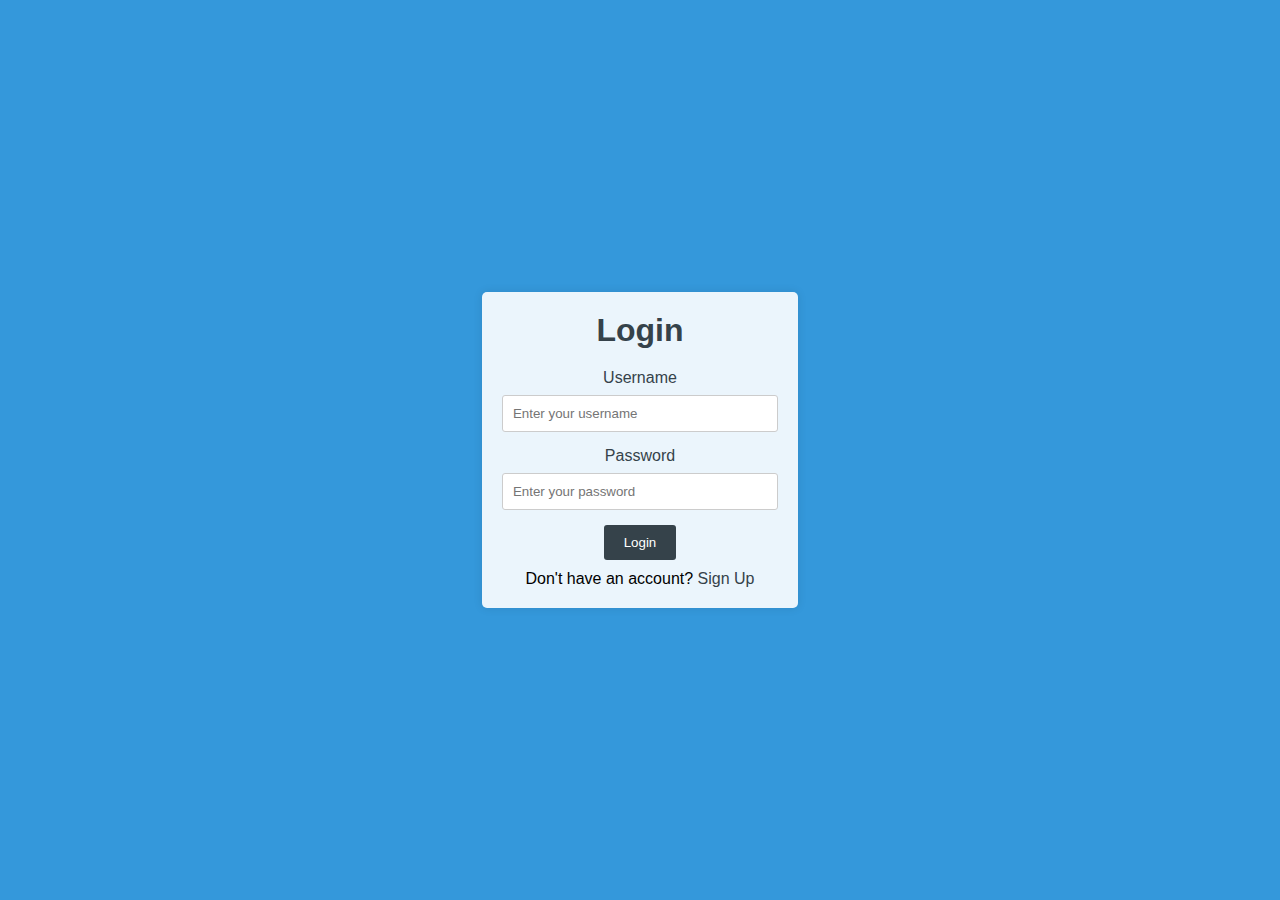
<file: index.html>
<!DOCTYPE html>
<html lang="en">
<head>
<meta charset="UTF-8">
<meta name="viewport" content="width=device-width, initial-scale=1.0">
<title>Login Page</title>
<link rel="stylesheet" href="styles.css">
</head>
<body>
  <div class="background">
    <div class="container">
      <h1>Login</h1>
      <form id="login-form">
        <label for="username">Username</label>
        <input type="text" id="username" placeholder="Enter your username" required>
        <label for="password">Password</label>
        <input type="password" id="password" placeholder="Enter your password" required>
        <button type="submit">Login</button>
      </form>
      <p id="loginMessage" class="message"></p>
      <p>Don't have an account? <a href="signup.html">Sign Up</a></p>
    </div>
  </div>
  <script src="script.js"></script>
</body>
</html>
</file>
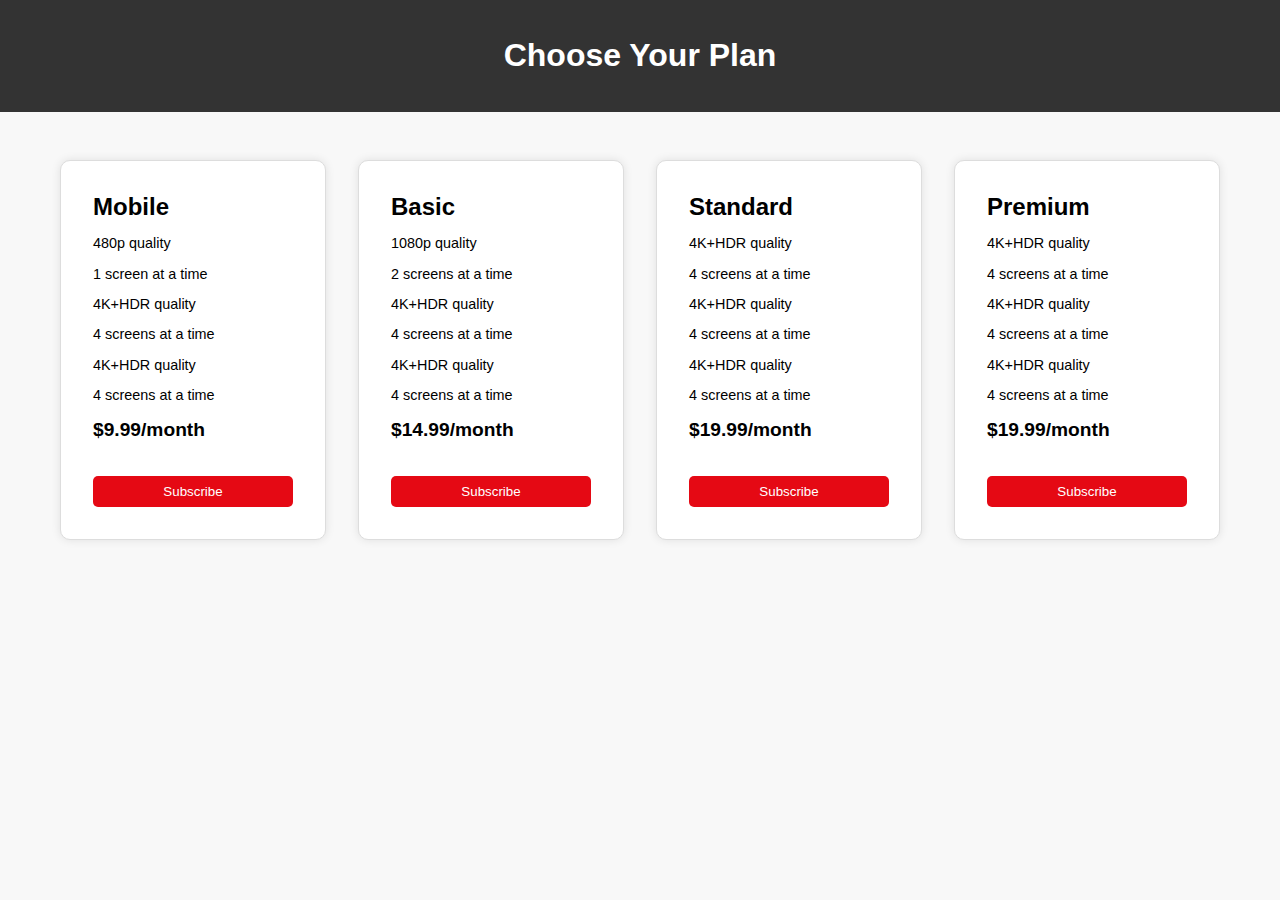
<file: dashboard.html>
<!DOCTYPE html>
<html lang="en">
<head>
  <meta charset="UTF-8">
  <meta name="viewport" content="width=device-width, initial-scale=1.0">
  <title>SUBSCRIPTION PLANS</title>
  <link rel="stylesheet" href="styles2.css">
</head>
<body>
  <header>
    <h1>Choose Your Plan</h1>
  </header>
  <main>
    <div class="plan">
      <h2>Mobile</h2>
      <p>480p quality</p>
      <p>1 screen at a time</p>
      <p>4K+HDR quality</p>
      <p>4 screens at a time</p>
      <p>4K+HDR quality</p>
      <p>4 screens at a time</p>
      <p class="price">$9.99/month</p>
      <button class="subscribe-button" data-href="index3.html" data-plan="Mobile">Subscribe</button>
    </div>
    <div class="plan">
      <h2>Basic</h2>
      <p>1080p quality</p>
      <p>2 screens at a time</p>
      <p>4K+HDR quality</p>
      <p>4 screens at a time</p>
      <p>4K+HDR quality</p>
      <p>4 screens at a time</p>
      <p class="price">$14.99/month</p>
      <button class="subscribe-button" data-href="index3.html" data-plan="Basic">Subscribe</button>
    </div>
    <div class="plan">
      <h2>Standard</h2>
      <p>4K+HDR quality</p>
      <p>4 screens at a time</p>
      <p>4K+HDR quality</p>
      <p>4 screens at a time</p>
      <p>4K+HDR quality</p>
      <p>4 screens at a time</p>
      <p class="price">$19.99/month</p>
      <button class="subscribe-button" data-href="index3.html" data-plan="Standard">Subscribe</button>
    </div>
    <div class="plan">
        <h2>Premium</h2>
        <p>4K+HDR quality</p>
        <p>4 screens at a time</p>
        <p>4K+HDR quality</p>
      <p>4 screens at a time</p>
      <p>4K+HDR quality</p>
      <p>4 screens at a time</p>
        <p class="price">$19.99/month</p>
        <button class="subscribe-button" data-href="index3.html" data-plan="Premium">Subscribe</button>
      </div>
  </main>
  <script src="script2.js"></script>
</body>
</html>
</file>
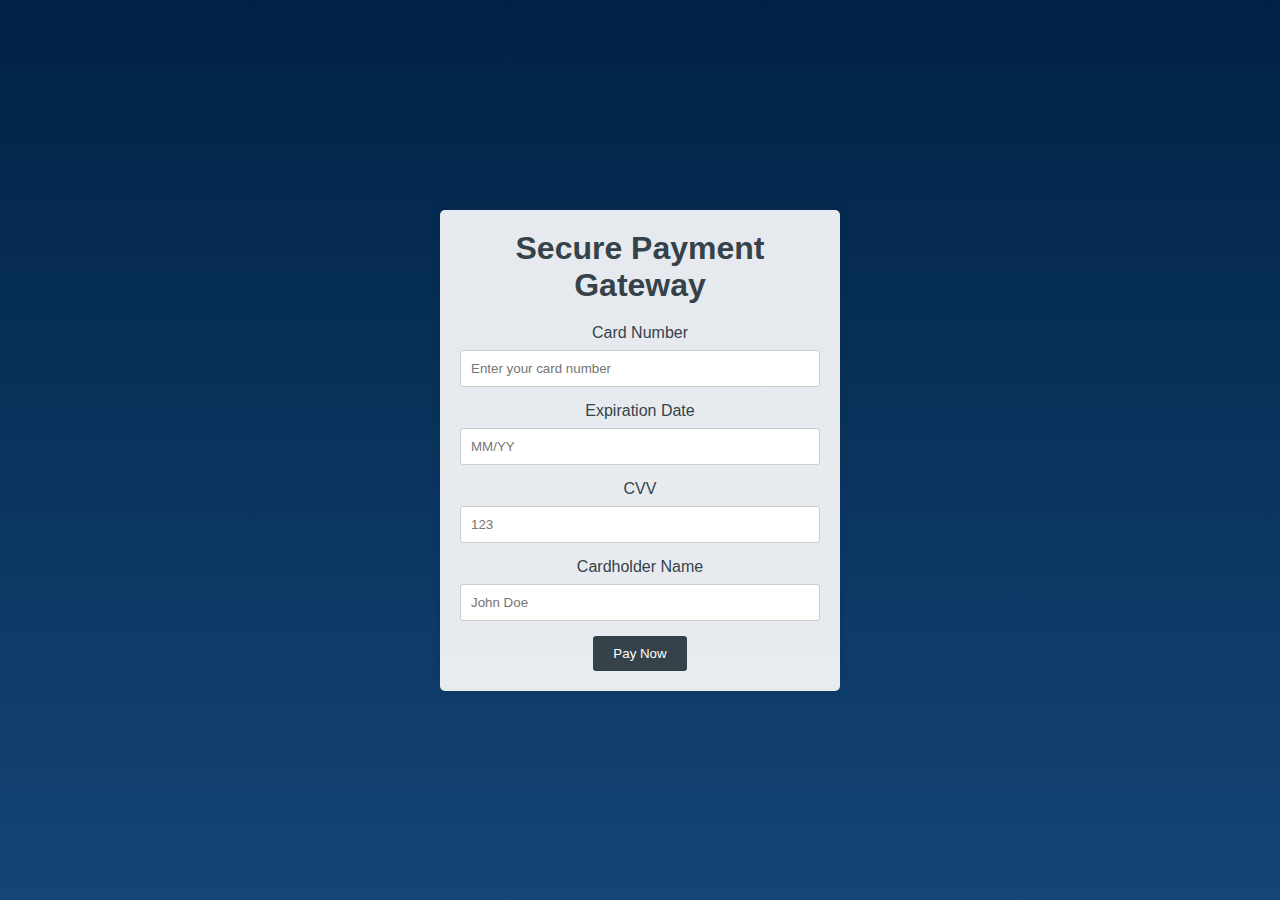
<file: index3.html>
<!DOCTYPE html>
<html lang="en">
<head>
<meta charset="UTF-8">
<meta name="viewport" content="width=device-width, initial-scale=1.0">
<title>Payment Gateway</title>
<link rel="stylesheet" href="styles3.css">
</head>
<body>
  <div class="background">
    <div class="container">
      <h1>Secure Payment Gateway</h1>
      <form id="payment-form">
        <label for="cardNumber">Card Number</label>
        <input type="text" id="cardNumber" placeholder="Enter your card number" required>
        <label for="expiration">Expiration Date</label>
        <input type="text" id="expiration" placeholder="MM/YY" required>
        <label for="cvv">CVV</label>
        <input type="number" id="cvv" placeholder="123" required>
        <label for="name">Cardholder Name</label>
        <input type="text" id="name" placeholder="John Doe" required>
        <button type="submit">Pay Now</button>
      </form>
    </div>
  </div>
  <script src="script3.js"></script>
</body>
</html>
</file>
<file: styles2.css>
body {
    font-family: Arial, sans-serif;
    margin: 0;
    padding: 0;
    background-color: #f8f8f8;
  }
  
  header {
    background-color: #333;
    color: white;
    text-align: center;
    padding: 1rem;
  }
  
  main {
    display: flex;
    justify-content: center;
    align-items: center;
    flex-wrap: wrap;
    padding: 2rem;
  }
  
  .plan {
    border: 1px solid #ddd;
    border-radius: 10px;
    background-color: white;
    padding: 2rem;
    margin: 1rem;
    width: 200px;
    box-shadow: 0px 0px 10px rgba(0, 0, 0, 0.1);
  }
  
  .plan h2 {
    margin: 0;
    font-size: 1.5rem;
  }
  
  .plan p {
    font-size: 0.9rem;
  }
  
  .plan .price {
    font-size: 1.2rem;
    font-weight: bold;
    margin-top: 1rem;
  }
  
  .subscribe-button {
    background-color: #e50914;
    color: white;
    border: none;
    padding: 0.5rem 1rem;
    border-radius: 5px;
    cursor: pointer;
    margin-top: 1rem;
    width: 100%;
  }
  
  .subscribe-button:hover {
    background-color: #d10812;
  }
</file>
<file: styles.css>
/* Reset some default styles */
* {
    box-sizing: border-box;
    margin: 0;
    padding: 0;
  }
  
  /* Basic styling for body */
  body {
    font-family: Arial, sans-serif;
    margin: 0;
    padding: 0;
  }
  
  .background {
    background-color: #3498db;
    min-height: 100vh;
    display: flex;
    align-items: center;
    justify-content: center;
  }
  
  .container {
    max-width: 400px;
    padding: 20px;
    background-color: rgba(255, 255, 255, 0.9);
    box-shadow: 0 0 10px rgba(0, 0, 0, 0.1);
    border-radius: 5px;
    text-align: center;
  }
  
  h1 {
    color: #35424a;
    margin-bottom: 20px;
  }
  
  label {
    display: block;
    margin-bottom: 8px;
    color: #35424a;
  }
  
  input[type="text"],
  input[type="password"] {
    width: 100%;
    padding: 10px;
    margin-bottom: 15px;
    border: 1px solid #ccc;
    border-radius: 3px;
  }
  
  button {
    background-color: #35424a;
    color: white;
    padding: 10px 20px;
    border: none;
    border-radius: 3px;
    cursor: pointer;
  }
  
  button:hover {
    background-color: #2c3a40;
  }
  
  a {
    color: #35424a;
    text-decoration: none;
  }
  
  a:hover {
    text-decoration: underline;
  }
  #loginMessage{
    margin-top: 10px;
    color: red;
  }
</file>
<file: styles3.css>
/* Reset some default styles */
* {
    box-sizing: border-box;
    margin: 0;
    padding: 0;
  }
  
  /* Basic styling for body */
  body {
    font-family: Arial, sans-serif;
    background-color: #f4f4f4;
    margin: 0;
    padding: 0;
  }
  
  .background {
    background-image: linear-gradient(to bottom, #002244, #144577);
    min-height: 100vh;
    display: flex;
    align-items: center;
    justify-content: center;
  }
  
  .container {
    max-width: 400px;
    padding: 20px;
    background-color: rgba(255, 255, 255, 0.9);
    box-shadow: 0 0 10px rgba(0, 0, 0, 0.1);
    border-radius: 5px;
    text-align: center;
  }
  
  h1 {
    color: #35424a;
    margin-bottom: 20px;
  }
  
  label {
    display: block;
    margin-bottom: 8px;
    color: #35424a;
  }
  
  input[type="text"],
  input[type="number"] {
    width: 100%;
    padding: 10px;
    margin-bottom: 15px;
    border: 1px solid #ccc;
    border-radius: 3px;
  }
  
  button {
    background-color: #35424a;
    color: white;
    padding: 10px 20px;
    border: none;
    border-radius: 3px;
    cursor: pointer;
  }
  
  button:hover {
    background-color: #2c3a40;
  }
</file>
